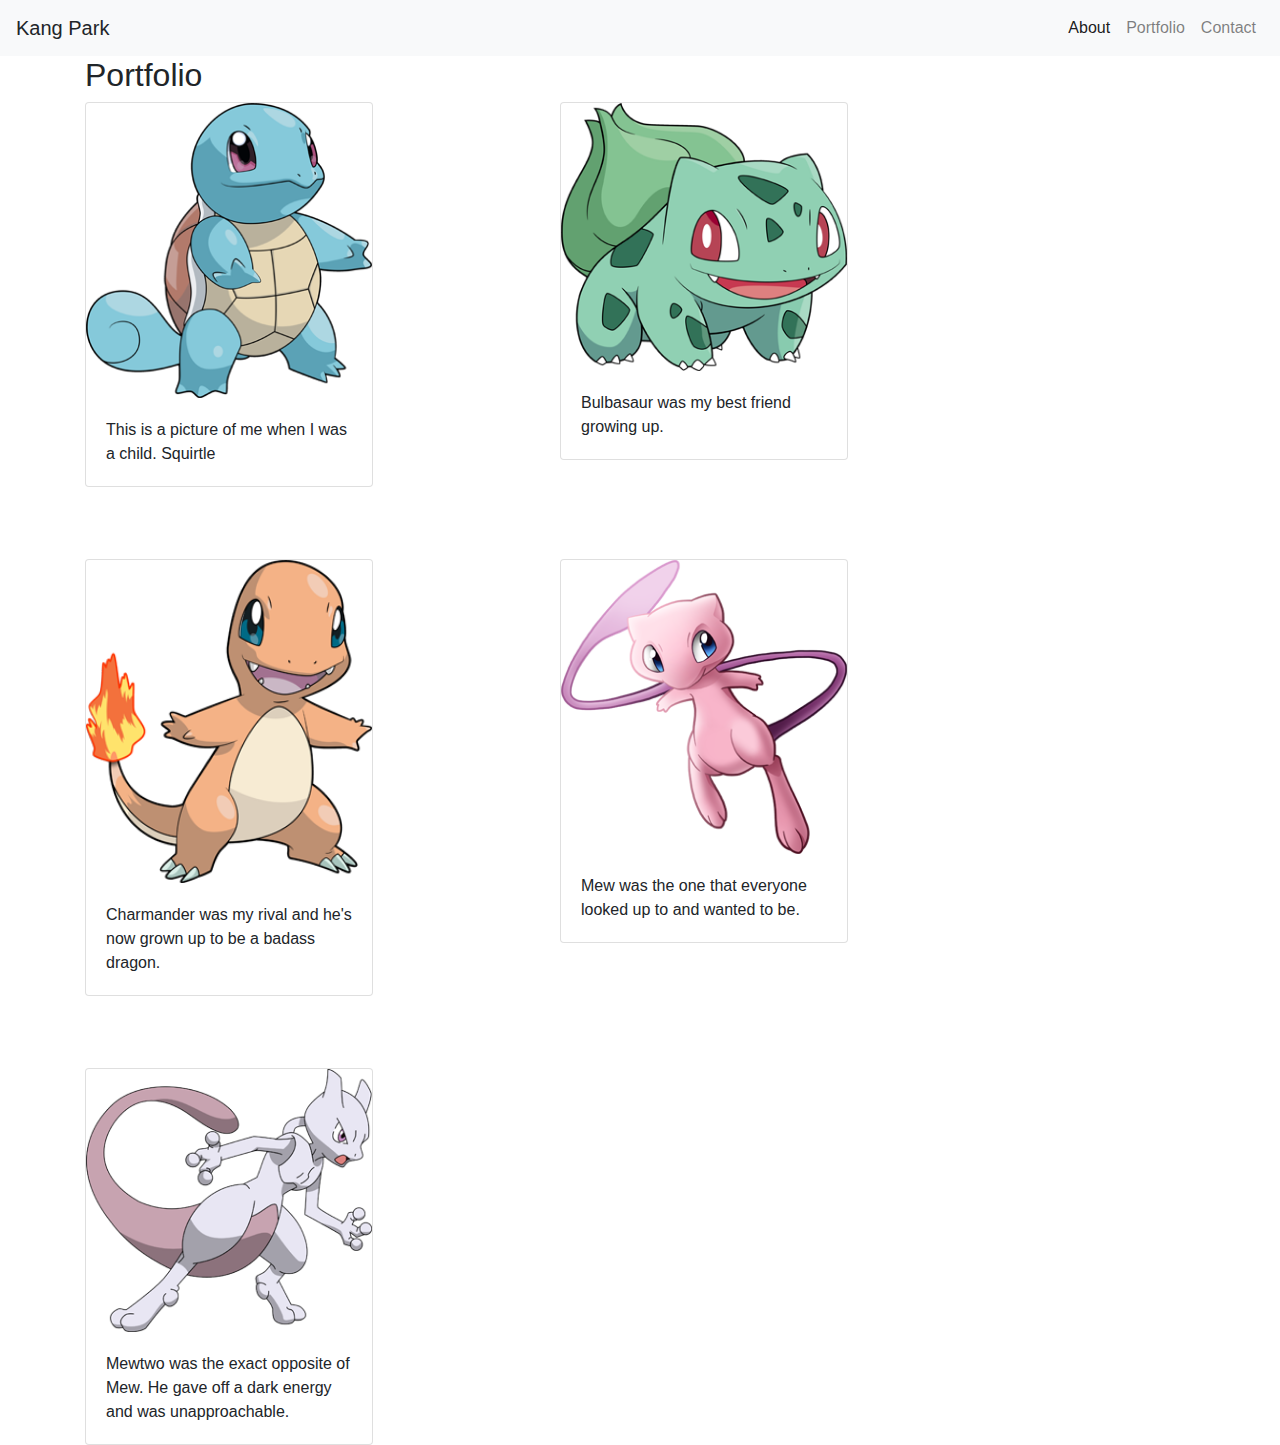
<file: portfolio.html>
<!DOCTYPE html>
<html>
    <head>
        <title>
            Bootstrap Index
        </title>
        <link rel="stylesheet" href="https://maxcdn.bootstrapcdn.com/bootstrap/4.0.0/css/bootstrap.min.css" integrity="sha384-Gn5384xqQ1aoWXA+058RXPxPg6fy4IWvTNh0E263XmFcJlSAwiGgFAW/dAiS6JXm" crossorigin="anonymous">
        <link rel="stylesheet" type="text/css" href="style.css">
    </head>

    <body>
        <nav class="navbar navbar-expand-lg navbar-light bg-light">
            <a class="navbar-brand">Kang Park</a>
            <button class="navbar-toggler" type="button" data-toggle="collapse" data-target="#navbarNav" aria-controls="navbarNav" aria-expanded="false" aria-label="Toggle navigation">
            <span class="navbar-toggler-icon"></span>
            </button>
            <div class="collapse navbar-collapse justify-content-end" id="navbarNav">
                <ul class="navbar-nav">
                    <li class="nav-item active">
                          <a class="nav-link" href="index.html">About<span class="sr-only">(current)</span></a>
                        </li>
                        <li class="nav-item">
                          <a class="nav-link" href="portfolio.html">Portfolio</a>
                        </li>
                        <li class="nav-item">
                          <a class="nav-link" href="contact.html">Contact</a>
                        </li>
                
                </ul>
            </div>
        </nav>

        <div class="container">
            <div class="row">
                <div class="col-12">
                    <header>
                        <h2>Portfolio</h2>
                    </header>

                    <div class="row">
                        <div class="col-5">
                            <div class="card" style="width: 18rem;">
                                <img class="card-img-top" src="images/squirtle.png" alt="Card image cap">
                                <div class="card-body">
                                  <p class="card-text">This is a picture of me when I was a child. Squirtle</p>
                                </div>
                              </div>
                        </div>
                        <div class="col-5">
                            <div class="card" style="width: 18rem;">
                                <img class="card-img-top" src="images/bulbasaur copy.png" alt="Card image cap">
                                <div class="card-body">
                                  <p class="card-text">Bulbasaur was my best friend growing up.</p>
                                </div>
                              </div>
                        </div>
                        
                    </div>

                    <br><br><br>

                    <div class="row">
                        <div class="col-5">
                            <div class="card" style="width: 18rem;">
                                <img class="card-img-top" src="images/charmander copy.png" alt="Card image cap">
                                <div class="card-body">
                                  <p class="card-text">Charmander was my rival and he's now grown up to be a badass dragon.</p>
                                </div>
                              </div>
                        </div>
                        <div class="col-5">
                            <div class="card" style="width: 18rem;">
                                <img class="card-img-top" src="images/mew copy.png" alt="Card image cap">
                                <div class="card-body">
                                  <p class="card-text">Mew was the one that everyone looked up to and wanted to be.</p>
                                </div>
                              </div>
                        </div>
                        
                    </div>

                    <br><br><br>

                    <div class="row">
                        <div class="col-5">
                            <div class="card" style="width: 18rem;">
                                <img class="card-img-top" src="images/mewtwo copy.png" alt="Card image cap">
                                <div class="card-body">
                                  <p class="card-text">Mewtwo was the exact opposite of Mew. He gave off a dark energy and was unapproachable.</p>
                                </div>
                              </div>
                        </div>


                </div>
            </div>
        </div>
</file>
<file: style.css>
body{
    font-size: 16px;
    line-height: 24px;
    font-family: 'Arial', 'Helvetica Neue', Helvetica, sans-serif;
    background-image: url(http://www.toptal.com/designers/subtlepatterns/patterns/qbkls.png);
}

@media screen and (max-width: 9992px){
    div.card{
        max-width: 100%;
    }
}
</file>
